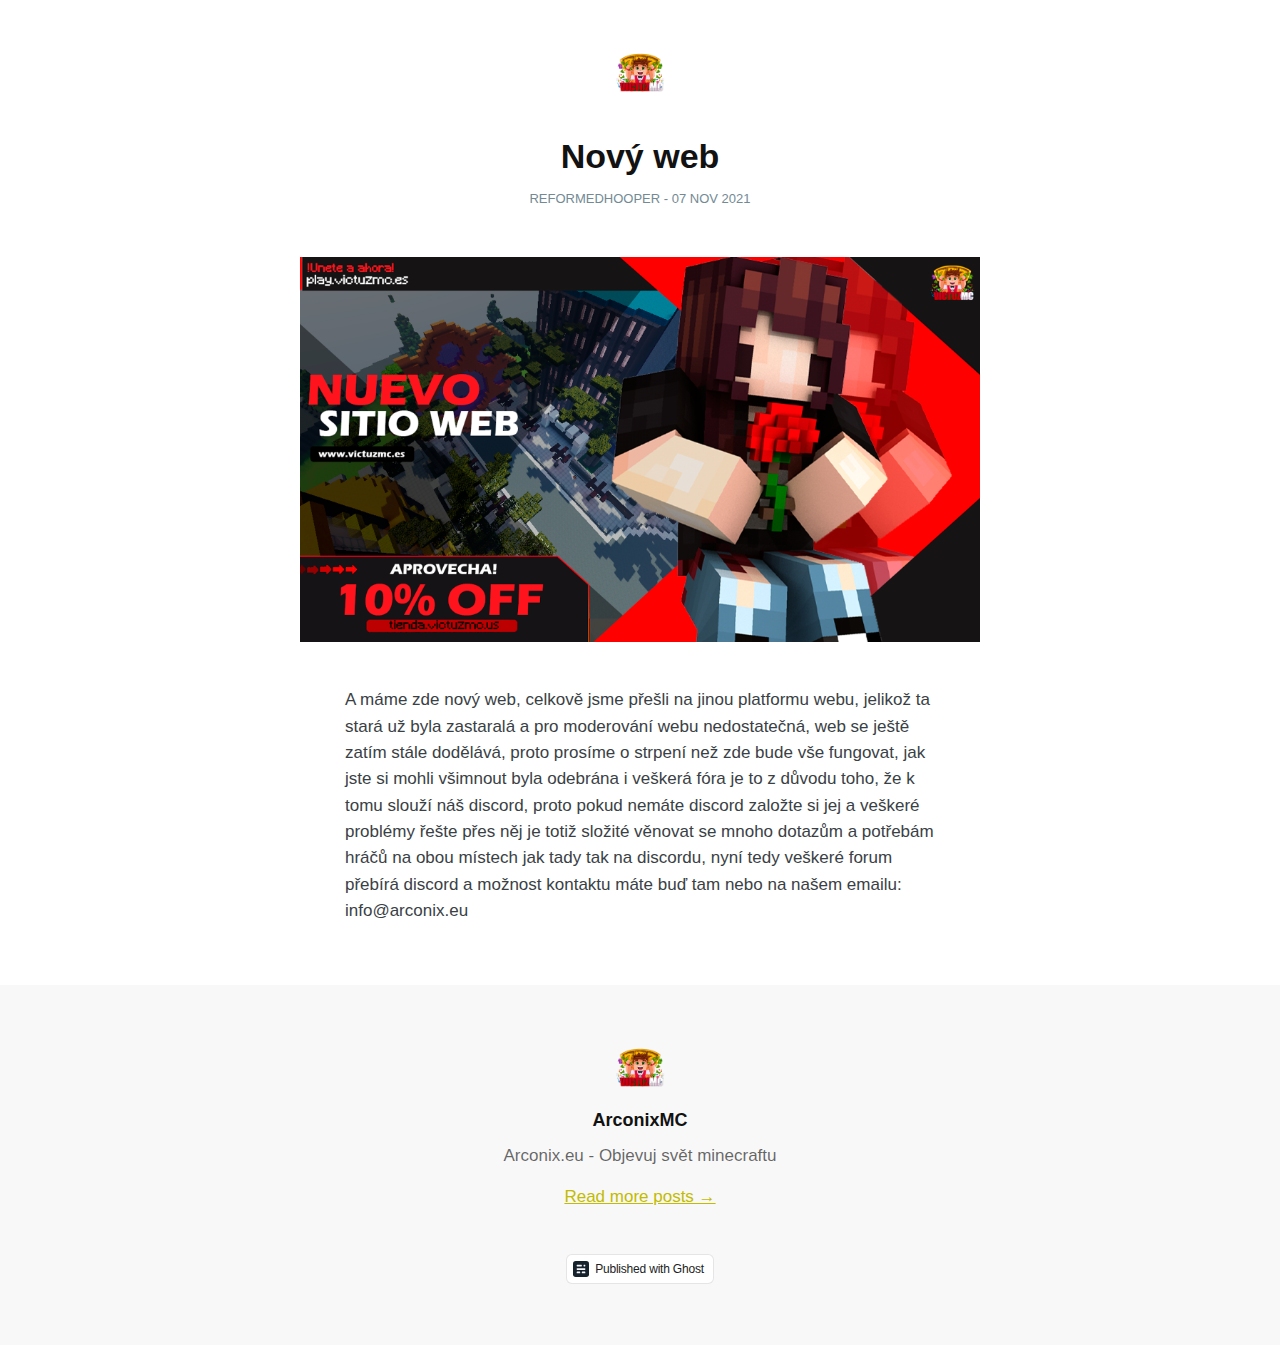
<file: novy-web/amp/index.htm>
﻿<!DOCTYPE html>
<html ⚡="">
<head>
    <meta charset="utf-8">
    <meta name="viewport" content="width=device-width,minimum-scale=1,initial-scale=1">

    <title>Nový web</title>

    <link rel="icon" href="../../favicon.png" type="image/png">
    <link rel="canonical" href="../index.htm">
    <meta name="referrer" content="no-referrer-when-downgrade">
    
    <meta property="og:site_name" content="ArconixMC">
    <meta property="og:type" content="article">
    <meta property="og:title" content="Nový web">
    <meta property="og:description" content="A máme zde nový web, celkově jsme přešli na jinou platformu webu, jelikož ta stará už byla zastaralá a pro moderování webu nedostatečná, web se ještě zatím stále dodělává, proto prosíme o strpení než zde bude vše fungovat, jak jste si mohli všimnout byla odebrána i veškerá fóra je to">
    <meta property="og:url" content="http://arconix.eu/novy-web/">
    <meta property="og:image" content="http://arconix.eu/content/images/2021/11/web-5.png">
    <meta property="article:published_time" content="2021-11-07T11:13:08.000Z">
    <meta property="article:modified_time" content="2021-11-07T14:12:44.000Z">
    <meta property="article:publisher" content="https://www.facebook.com/ghost">
    <meta name="twitter:card" content="summary_large_image">
    <meta name="twitter:title" content="Nový web">
    <meta name="twitter:description" content="A máme zde nový web, celkově jsme přešli na jinou platformu webu, jelikož ta stará už byla zastaralá a pro moderování webu nedostatečná, web se ještě zatím stále dodělává, proto prosíme o strpení než zde bude vše fungovat, jak jste si mohli všimnout byla odebrána i veškerá fóra je to">
    <meta name="twitter:url" content="http://arconix.eu/novy-web/">
    <meta name="twitter:image" content="http://arconix.eu/content/images/2021/11/web-5.png">
    <meta name="twitter:label1" content="Written by">
    <meta name="twitter:data1" content="ReformedHooper">
    <meta name="twitter:site" content="@ghost">
    <meta property="og:image:width" content="1920">
    <meta property="og:image:height" content="1080">
    
    <script type="application/ld+json">
{
    "@context": "https://schema.org",
    "@type": "Article",
    "publisher": {
        "@type": "Organization",
        "name": "ArconixMC",
        "url": "http://arconix.eu/",
        "logo": {
            "@type": "ImageObject",
            "url": "http://arconix.eu/content/images/2021/11/logo.png"
        }
    },
    "author": {
        "@type": "Person",
        "name": "ReformedHooper",
        "image": {
            "@type": "ImageObject",
            "url": "http://arconix.eu/content/images/2021/11/65886329_2607393012880237_5662514423831461888_n.jpg",
            "width": 956,
            "height": 959
        },
        "url": "http://arconix.eu/author/reformedhooper/",
        "sameAs": []
    },
    "headline": "Nový web",
    "url": "http://arconix.eu/novy-web/",
    "datePublished": "2021-11-07T11:13:08.000Z",
    "dateModified": "2021-11-07T14:12:44.000Z",
    "image": {
        "@type": "ImageObject",
        "url": "http://arconix.eu/content/images/2021/11/web-5.png",
        "width": 1920,
        "height": 1080
    },
    "description": "A máme zde nový web, celkově jsme přešli na jinou platformu webu, jelikož ta\nstará už byla zastaralá a pro moderování webu nedostatečná, web se ještě zatím\nstále dodělává, proto prosíme o strpení než zde bude vše fungovat, jak jste si\nmohli všimnout byla odebrána i veškerá fóra je to z důvodu toho, že k tomu\nslouží náš discord, proto pokud nemáte discord založte si jej a veškeré problémy\nřešte přes něj je totiž složité věnovat se mnoho dotazům a potřebám hráčů na\nobou místech jak tady tak na dis",
    "mainEntityOfPage": {
        "@type": "WebPage",
        "@id": "http://arconix.eu/"
    }
}
    </script>

    <meta name="generator" content="Ghost 4.21">
    <link rel="alternate" type="application/rss+xml" title="ArconixMC" href="../../rss/index.htm.xml">

    <style amp-custom="">
    *,
    *::before,
    *::after {
        box-sizing: border-box;
    }

    html {
        overflow-x: hidden;
        overflow-y: scroll;
        font-size: 62.5%;
        -webkit-tap-highlight-color: rgba(0, 0, 0, 0);
    }

    body {
        min-height: 100vh;
        margin: 0;
        padding: 0;
        color: #3a4145;
        font-family: -apple-system,BlinkMacSystemFont,Segoe UI,Roboto,Oxygen,Ubuntu,Cantarell,Open Sans,Helvetica Neue,sans-serif;
        font-size: 1.7rem;
        line-height: 1.55em;
        font-weight: 400;
        font-style: normal;
        background: #fff;
        scroll-behavior: smooth;
        overflow-x: hidden;
        -webkit-font-smoothing: antialiased;
        -moz-osx-font-smoothing: grayscale;
    }

    p,
    ul,
    ol,
    li,
    dl,
    dd,
    hr,
    pre,
    form,
    table,
    video,
    figure,
    figcaption,
    blockquote {
        margin: 0;
        padding: 0;
    }

    ul[class],
    ol[class] {
        padding: 0;
        list-style: none;
    }

    img {
        display: block;
        max-width: 100%;
    }

    input,
    button,
    select,
    textarea {
        font: inherit;
        -webkit-appearance: none;
    }

    fieldset {
        margin: 0;
        padding: 0;
        border: 0;
    }

    label {
        display: block;
        font-size: 0.9em;
        font-weight: 700;
    }

    hr {
        position: relative;
        display: block;
        width: 100%;
        height: 1px;
        border: 0;
        border-top: 1px solid currentcolor;
        opacity: 0.1;
    }

    ::selection {
        text-shadow: none;
        background: #cbeafb;
    }

    mark {
        background-color: #fdffb6;
    }

    small {
        font-size: 80%;
    }

    sub,
    sup {
        position: relative;
        font-size: 75%;
        line-height: 0;
        vertical-align: baseline;
    }
    sup {
        top: -0.5em;
    }
    sub {
        bottom: -0.25em;
    }

    ul li + li {
        margin-top: 0.6em;
    }

    a {
        color: var(--ghost-accent-color, #1292EE);
        text-decoration-skip-ink: auto;
    }

    h1,
    h2,
    h3,
    h4,
    h5,
    h6 {
        margin: 0;
        font-weight: 700;
        color: #121212;
        line-height: 1.4em;
    }

    h1 {
        font-size: 3.4rem;
        line-height: 1.1em;
    }

    h2 {
        font-size: 2.4rem;
        line-height: 1.2em;
    }

    h3 {
        font-size: 1.8rem;
    }

    h4 {
        font-size: 1.7rem;
    }

    h5 {
        font-size: 1.6rem;
    }

    h6 {
        font-size: 1.6rem;
    }

    amp-img {
        height: 100%;
        width: 100%;
        max-width: 100%;
        max-height: 100%;
    }

    amp-img img {
        object-fit: cover;
    }

    .page-header {
        padding: 50px 5vmin 30px;
        text-align: center;
        font-size: 2rem;
        text-transform: uppercase;
        letter-spacing: 0.5px;
    }

    .page-header a {
        color: #121212;
        font-weight: 700;
        text-decoration: none;
        font-size: 1.6rem;
        letter-spacing: -0.1px;
    }

    .post {
        max-width: 680px;
        margin: 0 auto;
    }

    .post-header {
        margin: 0 5vmin 5vmin;
        text-align: center;
    }

    .post-meta {
        margin: 1rem 0 0 0;
        text-transform: uppercase;
        color: #738a94;
        font-weight: 500;
        font-size: 1.3rem;
    }

    .post-image {
        margin: 0 0 5vmin;
    }

    .post-image img {
        display: block;
        width: 100%;
        height: auto;
    }

    .post-content {
        padding: 0 5vmin;
    }

    .post-content > * + * {
        margin-top: 1.5em;
    }

    .post-content [id]:not(:first-child) {
        margin: 2em 0 0;
    }

    .post-content > [id] + * {
        margin-top: 1rem;
    }

    .post-content [id] + .kg-card,
    .post-content blockquote + .kg-card {
        margin-top: 40px;
    }

    .post-content > ul,
    .post-content > ol,
    .post-content > dl {
        padding-left: 1.9em;
    }

    .post-content hr {
        margin-top: 40px;
    }

    .post .post-content hr + * {
        margin-top: 40px;
    }

    .post-content amp-img {
        background-color: #f8f8f8;
    }

    .post-content blockquote {
        position: relative;
        font-style: italic;
    }

    .post-content blockquote::before {
        content: "";
        position: absolute;
        left: -1.5em;
        top: 0;
        bottom: 0;
        width: 0.3rem;
        background: var(--ghost-accent-color, #1292EE);
    }

    .post-content :not(.kg-card):not([id]) + .kg-card {
        margin-top: 40px;
    }

    .post-content .kg-card + :not(.kg-card) {
        margin-top: 40px;
    }

    .kg-card figcaption {
        padding: 1.5rem 1.5rem 0;
        text-align: center;
        font-weight: 500;
        font-size: 1.3rem;
        line-height: 1.4em;
        opacity: 0.6;
    }

    .kg-card figcaption strong {
        color: rgba(0,0,0,0.8);
    }

    .post-content :not(pre) code {
        vertical-align: middle;
        padding: 0.15em 0.4em 0.15em;
        border: #e1eaef 1px solid;
        font-weight: 400;
        font-size: 0.9em;
        line-height: 1em;
        color: #15171a;
        background: #f0f6f9;
        border-radius: 0.25em;
    }

    .post-content > pre {
        overflow: scroll;
        padding: 16px 20px;
        color: #fff;
        background: #1F2428;
        border-radius: 5px;
        box-shadow: 0 2px 6px -2px rgba(0,0,0,.1), 0 0 1px rgba(0,0,0,.4);
    }

    .kg-embed-card {
        display: flex;
        flex-direction: column;
        align-items: center;
        width: 100%;
    }

    .kg-image-card img {
        margin: auto;
    }

    .kg-gallery-card + .kg-gallery-card {
        margin-top: 0.75em;
    }

    .kg-gallery-container {
        position: relative;
    }

    .kg-gallery-row {
        display: flex;
        flex-direction: row;
        justify-content: center;
    }

    .kg-gallery-image {
        width: 100%;
        height: 100%;
    }

    .kg-gallery-row:not(:first-of-type) {
        margin: 0.75em 0 0 0;
    }

    .kg-gallery-image:not(:first-of-type) {
        margin: 0 0 0 0.75em;
    }

    .kg-bookmark-card,
    .kg-bookmark-publisher {
        position: relative;
    }

    .kg-bookmark-container,
    .kg-bookmark-container:hover {
        display: flex;
        flex-wrap: wrap;
        flex-direction: row-reverse;
        color: currentColor;
        background: rgba(255,255,255,0.6);
        font-family: -apple-system,BlinkMacSystemFont,Segoe UI,Roboto,Oxygen,Ubuntu,Cantarell,Open Sans,Helvetica Neue,sans-serif;
        text-decoration: none;
        border-radius: 5px;
        box-shadow: 0 2px 6px -2px rgba(0, 0, 0, 0.1), 0 0 1px rgba(0, 0, 0, 0.4);
        overflow: hidden;
    }

    .kg-bookmark-content {
        flex-basis: 0;
        flex-grow: 999;
        padding: 20px;
        order: 1;
    }

    .kg-bookmark-title {
        font-weight: 600;
        font-size: 1.5rem;
        line-height: 1.3em;
    }

    .kg-bookmark-description {
        display: -webkit-box;
        max-height: 45px;
        margin: 0.5em 0 0 0;
        font-size: 1.4rem;
        line-height: 1.55em;
        overflow: hidden;
        opacity: 0.8;
        -webkit-line-clamp: 2;
        -webkit-box-orient: vertical;
    }

    .kg-bookmark-metadata {
        margin-top: 20px;
    }

    .kg-bookmark-metadata {
        display: flex;
        align-items: center;
        font-weight: 500;
        font-size: 1.3rem;
        line-height: 1.3em;
        white-space: nowrap;
        overflow: hidden;
        text-overflow: ellipsis;
    }

    .kg-bookmark-description {
        display: -webkit-box;
        -webkit-box-orient: vertical;
        -webkit-line-clamp: 2;
        overflow: hidden;
    }

    .kg-bookmark-metadata amp-img {
        width: 18px;
        height: 18px;
        max-width: 18px;
        max-height: 18px;
        margin-right: 10px;
    }

    .kg-bookmark-thumbnail {
        display: flex;
        flex-basis: 20rem;
        flex-grow: 1;
        justify-content: flex-end;
    }

    .kg-bookmark-thumbnail amp-img {
        max-height: 200px;
    }

    .kg-bookmark-author {
        white-space: nowrap;
        text-overflow: ellipsis;
        overflow: hidden;
    }

    .kg-bookmark-publisher::before {
        content: "•";
        margin: 0 .5em;
    }

    .kg-width-full.kg-card-hascaption {
        display: grid;
        grid-template-columns: inherit;
    }

    .post-content table {
        border-collapse: collapse;
        width: 100%;
    }

    .post-content th {
        padding: 0.5em 0.8em;
        text-align: left;
        font-size: .75em;
        text-transform: uppercase;
    }

    .post-content td {
        padding: 0.4em 0.7em;
    }

    .post-content tbody tr:nth-child(2n + 1) {
        background-color: rgba(0,0,0,0.1);
        padding: 1px;
    }

    .post-content tbody tr:nth-child(2n + 2) td:last-child {
        box-shadow:
            inset 1px 0 rgba(0,0,0,0.1),
            inset -1px 0 rgba(0,0,0,0.1);
    }

    .post-content tbody tr:nth-child(2n + 2) td {
        box-shadow: inset 1px 0 rgba(0,0,0,0.1);
    }

    .post-content tbody tr:last-child {
        border-bottom: 1px solid rgba(0,0,0,.1);
    }

    .page-footer {
        padding: 60px 5vmin;
        margin: 60px auto 0;
        text-align: center;
        background-color: #f8f8f8;
    }

    .page-footer h3 {
        margin: 0.5rem 0 0 0;
    }

    .page-footer p {
        max-width: 500px;
        margin: 1rem auto 1.5rem;
        font-size: 1.7rem;
        line-height: 1.5em;
        color: rgba(0,0,0,0.6)
    }

    .powered {
        display: inline-flex;
        align-items: center;
        margin: 30px 0 0;
        padding: 6px 9px 6px 6px;
        border: rgba(0,0,0,0.1) 1px solid;
        font-size: 12px;
        line-height: 12px;
        letter-spacing: -0.2px;
        font-family: -apple-system, BlinkMacSystemFont, "Segoe UI", "Roboto", "Oxygen", "Ubuntu", "Cantarell", "Fira Sans", "Droid Sans", "Helvetica Neue", sans-serif;
        font-weight: 500;
        color: #222;
        text-decoration: none;
        background: #fff;
        border-radius: 6px;
    }

    .powered svg {
        height: 16px;
        width: 16px;
        margin: 0 6px 0 0;
    }

    @media (max-width: 600px) {
        body {
            font-size: 1.6rem;
        }
        h1 {
            font-size: 3rem;
        }

        h2 {
            font-size: 2.2rem;
        }
    }

    @media (max-width: 400px) {
        h1 {
            font-size: 2.6rem;
            line-height: 1.15em;
        }
        h2 {
            font-size: 2rem;
            line-height: 1.2em;
        }
        h3 {
            font-size: 1.7rem;
        }
    }

    :root {--ghost-accent-color: #c2bb00;}
    </style>

    <style amp-boilerplate="">body{-webkit-animation:-amp-start 8s steps(1,end) 0s 1 normal both;-moz-animation:-amp-start 8s steps(1,end) 0s 1 normal both;-ms-animation:-amp-start 8s steps(1,end) 0s 1 normal both;animation:-amp-start 8s steps(1,end) 0s 1 normal both}@-webkit-keyframes -amp-start{from{visibility:hidden}to{visibility:visible}}@-moz-keyframes -amp-start{from{visibility:hidden}to{visibility:visible}}@-ms-keyframes -amp-start{from{visibility:hidden}to{visibility:visible}}@-o-keyframes -amp-start{from{visibility:hidden}to{visibility:visible}}@keyframes -amp-start{from{visibility:hidden}to{visibility:visible}}</style><noscript><style amp-boilerplate="">body{-webkit-animation:none;-moz-animation:none;-ms-animation:none;animation:none}</style></noscript>
    <script async="" src="../../v0.js"></script>

    

</head>

<body class="amp-template">
    <header class="page-header">
        <a href="../../index.htm">
                <amp-img class="site-icon" src="../../content/images/2021/11/output-onlinepngtools--71-.png" width="50" height="50" layout="fixed"></amp-img>
        </a>
    </header>

    <main class="content" role="main">
        <article class="post">

            <header class="post-header">
                <h1 class="post-title">Nový web</h1>
                <section class="post-meta">
                    ReformedHooper -
                    <time class="post-date" datetime="2021-11-07">07 Nov 2021</time>
                </section>
            </header>
            <figure class="post-image">
                <amp-img src="../../content/images/2021/11/web-5.png" width="600" height="340" layout="responsive"></amp-img>
            </figure>
            <section class="post-content">

                <p>A máme zde nový web, celkově jsme přešli na jinou platformu webu, jelikož ta stará už byla zastaralá a pro moderování webu nedostatečná, web se ještě zatím stále dodělává, proto prosíme o strpení než zde bude vše fungovat, jak jste si mohli všimnout byla odebrána i veškerá fóra je to z důvodu toho, že k tomu slouží náš discord, proto pokud nemáte discord založte si jej a veškeré problémy řešte přes něj je totiž složité věnovat se mnoho dotazům a potřebám hráčů na obou místech jak tady tak na discordu, nyní tedy veškeré forum přebírá discord a možnost kontaktu máte buď tam nebo na našem emailu: info@arconix.eu</p>

            </section>

        </article>
    </main>
    <footer class="page-footer">
            <amp-img class="site-icon" src="../../content/images/2021/11/output-onlinepngtools--71-.png" width="50" height="50" layout="fixed"></amp-img>
        <h3>ArconixMC</h3>
            <p>Arconix.eu - Objevuj svět minecraftu</p>
        <p><a href="../../index.htm">Read more posts →</a></p>
        <a class="powered" href="../../index-4.htm" target="_blank" rel="noopener"><svg xmlns="http://www.w3.org/2000/svg" viewbox="0 0 156 156"><g fill="none" fill-rule="evenodd"><rect fill="#15212B" width="156" height="156" rx="27"></rect><g transform="translate(36 36)" fill="#F6F8FA"><path d="M0 71.007A4.004 4.004 0 014 67h26a4 4 0 014 4.007v8.986A4.004 4.004 0 0130 84H4a4 4 0 01-4-4.007v-8.986zM50 71.007A4.004 4.004 0 0154 67h26a4 4 0 014 4.007v8.986A4.004 4.004 0 0180 84H54a4 4 0 01-4-4.007v-8.986z"></path><rect y="34" width="84" height="17" rx="4"></rect><path d="M0 4.007A4.007 4.007 0 014.007 0h41.986A4.003 4.003 0 0150 4.007v8.986A4.007 4.007 0 0145.993 17H4.007A4.003 4.003 0 010 12.993V4.007z"></path><rect x="67" width="17" height="17" rx="4"></rect></g></g></svg> Published with Ghost</a>
    </footer>
    
</body>
</html>
</file>
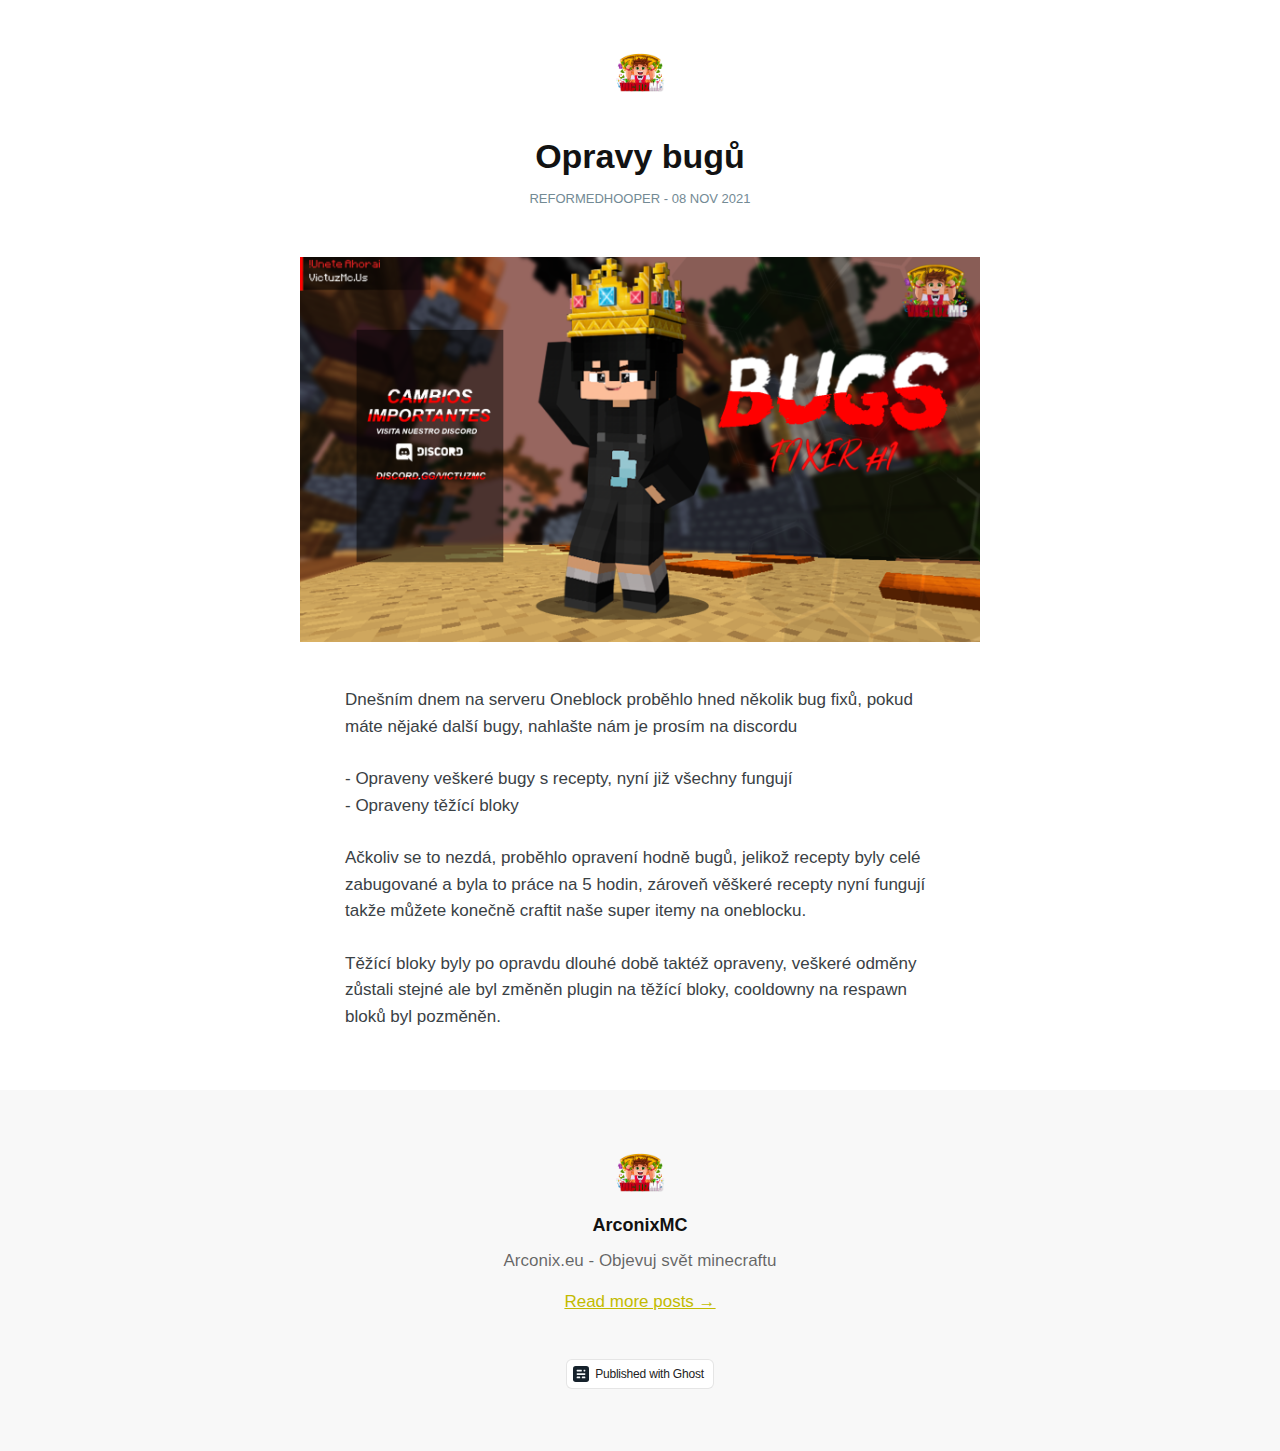
<file: opravy-bugu/amp/index.htm>
﻿<!DOCTYPE html>
<html ⚡="">
<head>
    <meta charset="utf-8">
    <meta name="viewport" content="width=device-width,minimum-scale=1,initial-scale=1">

    <title>Opravy bugů</title>

    <link rel="icon" href="../../favicon.png" type="image/png">
    <link rel="canonical" href="../index.htm">
    <meta name="referrer" content="no-referrer-when-downgrade">
    
    <meta property="og:site_name" content="ArconixMC">
    <meta property="og:type" content="article">
    <meta property="og:title" content="Opravy bugů">
    <meta property="og:description" content="Dnešním dnem na serveru Oneblock proběhlo hned několik bug fixů, pokud máte nějaké další bugy, nahlašte nám je prosím na discordu  - Opraveny veškeré bugy s recepty, nyní již všechny fungují - Opraveny těžící bloky  Ačkoliv se to nezdá, proběhlo opravení hodně bugů, jelikož recepty byly celé zabugované a byla">
    <meta property="og:url" content="http://arconix.eu/opravy-bugu/">
    <meta property="og:image" content="http://arconix.eu/content/images/2021/11/bugfixes.png">
    <meta property="article:published_time" content="2021-11-08T15:46:31.000Z">
    <meta property="article:modified_time" content="2021-11-08T15:46:31.000Z">
    <meta property="article:publisher" content="https://www.facebook.com/ghost">
    <meta name="twitter:card" content="summary_large_image">
    <meta name="twitter:title" content="Opravy bugů">
    <meta name="twitter:description" content="Dnešním dnem na serveru Oneblock proběhlo hned několik bug fixů, pokud máte nějaké další bugy, nahlašte nám je prosím na discordu  - Opraveny veškeré bugy s recepty, nyní již všechny fungují - Opraveny těžící bloky  Ačkoliv se to nezdá, proběhlo opravení hodně bugů, jelikož recepty byly celé zabugované a byla">
    <meta name="twitter:url" content="http://arconix.eu/opravy-bugu/">
    <meta name="twitter:image" content="http://arconix.eu/content/images/2021/11/bugfixes.png">
    <meta name="twitter:label1" content="Written by">
    <meta name="twitter:data1" content="ReformedHooper">
    <meta name="twitter:site" content="@ghost">
    <meta property="og:image:width" content="1920">
    <meta property="og:image:height" content="1080">
    
    <script type="application/ld+json">
{
    "@context": "https://schema.org",
    "@type": "Article",
    "publisher": {
        "@type": "Organization",
        "name": "ArconixMC",
        "url": "http://arconix.eu/",
        "logo": {
            "@type": "ImageObject",
            "url": "http://arconix.eu/content/images/2021/11/logo.png"
        }
    },
    "author": {
        "@type": "Person",
        "name": "ReformedHooper",
        "image": {
            "@type": "ImageObject",
            "url": "http://arconix.eu/content/images/2021/11/65886329_2607393012880237_5662514423831461888_n.jpg",
            "width": 956,
            "height": 959
        },
        "url": "http://arconix.eu/author/reformedhooper/",
        "sameAs": []
    },
    "headline": "Opravy bugů",
    "url": "http://arconix.eu/opravy-bugu/",
    "datePublished": "2021-11-08T15:46:31.000Z",
    "dateModified": "2021-11-08T15:46:31.000Z",
    "image": {
        "@type": "ImageObject",
        "url": "http://arconix.eu/content/images/2021/11/bugfixes.png",
        "width": 1920,
        "height": 1080
    },
    "description": "Dnešním dnem na serveru Oneblock proběhlo hned několik bug fixů, pokud máte\nnějaké další bugy, nahlašte nám je prosím na discordu\n\n- Opraveny veškeré bugy s recepty, nyní již všechny fungují\n- Opraveny těžící bloky\n\nAčkoliv se to nezdá, proběhlo opravení hodně bugů, jelikož recepty byly celé\nzabugované a byla to práce na 5 hodin, zároveň věškeré recepty nyní fungují\ntakže můžete konečně craftit naše super itemy na oneblocku.\n\nTěžící bloky byly po opravdu dlouhé době taktéž opraveny, veškeré odmě",
    "mainEntityOfPage": {
        "@type": "WebPage",
        "@id": "http://arconix.eu/"
    }
}
    </script>

    <meta name="generator" content="Ghost 4.21">
    <link rel="alternate" type="application/rss+xml" title="ArconixMC" href="../../rss/index.htm.xml">

    <style amp-custom="">
    *,
    *::before,
    *::after {
        box-sizing: border-box;
    }

    html {
        overflow-x: hidden;
        overflow-y: scroll;
        font-size: 62.5%;
        -webkit-tap-highlight-color: rgba(0, 0, 0, 0);
    }

    body {
        min-height: 100vh;
        margin: 0;
        padding: 0;
        color: #3a4145;
        font-family: -apple-system,BlinkMacSystemFont,Segoe UI,Roboto,Oxygen,Ubuntu,Cantarell,Open Sans,Helvetica Neue,sans-serif;
        font-size: 1.7rem;
        line-height: 1.55em;
        font-weight: 400;
        font-style: normal;
        background: #fff;
        scroll-behavior: smooth;
        overflow-x: hidden;
        -webkit-font-smoothing: antialiased;
        -moz-osx-font-smoothing: grayscale;
    }

    p,
    ul,
    ol,
    li,
    dl,
    dd,
    hr,
    pre,
    form,
    table,
    video,
    figure,
    figcaption,
    blockquote {
        margin: 0;
        padding: 0;
    }

    ul[class],
    ol[class] {
        padding: 0;
        list-style: none;
    }

    img {
        display: block;
        max-width: 100%;
    }

    input,
    button,
    select,
    textarea {
        font: inherit;
        -webkit-appearance: none;
    }

    fieldset {
        margin: 0;
        padding: 0;
        border: 0;
    }

    label {
        display: block;
        font-size: 0.9em;
        font-weight: 700;
    }

    hr {
        position: relative;
        display: block;
        width: 100%;
        height: 1px;
        border: 0;
        border-top: 1px solid currentcolor;
        opacity: 0.1;
    }

    ::selection {
        text-shadow: none;
        background: #cbeafb;
    }

    mark {
        background-color: #fdffb6;
    }

    small {
        font-size: 80%;
    }

    sub,
    sup {
        position: relative;
        font-size: 75%;
        line-height: 0;
        vertical-align: baseline;
    }
    sup {
        top: -0.5em;
    }
    sub {
        bottom: -0.25em;
    }

    ul li + li {
        margin-top: 0.6em;
    }

    a {
        color: var(--ghost-accent-color, #1292EE);
        text-decoration-skip-ink: auto;
    }

    h1,
    h2,
    h3,
    h4,
    h5,
    h6 {
        margin: 0;
        font-weight: 700;
        color: #121212;
        line-height: 1.4em;
    }

    h1 {
        font-size: 3.4rem;
        line-height: 1.1em;
    }

    h2 {
        font-size: 2.4rem;
        line-height: 1.2em;
    }

    h3 {
        font-size: 1.8rem;
    }

    h4 {
        font-size: 1.7rem;
    }

    h5 {
        font-size: 1.6rem;
    }

    h6 {
        font-size: 1.6rem;
    }

    amp-img {
        height: 100%;
        width: 100%;
        max-width: 100%;
        max-height: 100%;
    }

    amp-img img {
        object-fit: cover;
    }

    .page-header {
        padding: 50px 5vmin 30px;
        text-align: center;
        font-size: 2rem;
        text-transform: uppercase;
        letter-spacing: 0.5px;
    }

    .page-header a {
        color: #121212;
        font-weight: 700;
        text-decoration: none;
        font-size: 1.6rem;
        letter-spacing: -0.1px;
    }

    .post {
        max-width: 680px;
        margin: 0 auto;
    }

    .post-header {
        margin: 0 5vmin 5vmin;
        text-align: center;
    }

    .post-meta {
        margin: 1rem 0 0 0;
        text-transform: uppercase;
        color: #738a94;
        font-weight: 500;
        font-size: 1.3rem;
    }

    .post-image {
        margin: 0 0 5vmin;
    }

    .post-image img {
        display: block;
        width: 100%;
        height: auto;
    }

    .post-content {
        padding: 0 5vmin;
    }

    .post-content > * + * {
        margin-top: 1.5em;
    }

    .post-content [id]:not(:first-child) {
        margin: 2em 0 0;
    }

    .post-content > [id] + * {
        margin-top: 1rem;
    }

    .post-content [id] + .kg-card,
    .post-content blockquote + .kg-card {
        margin-top: 40px;
    }

    .post-content > ul,
    .post-content > ol,
    .post-content > dl {
        padding-left: 1.9em;
    }

    .post-content hr {
        margin-top: 40px;
    }

    .post .post-content hr + * {
        margin-top: 40px;
    }

    .post-content amp-img {
        background-color: #f8f8f8;
    }

    .post-content blockquote {
        position: relative;
        font-style: italic;
    }

    .post-content blockquote::before {
        content: "";
        position: absolute;
        left: -1.5em;
        top: 0;
        bottom: 0;
        width: 0.3rem;
        background: var(--ghost-accent-color, #1292EE);
    }

    .post-content :not(.kg-card):not([id]) + .kg-card {
        margin-top: 40px;
    }

    .post-content .kg-card + :not(.kg-card) {
        margin-top: 40px;
    }

    .kg-card figcaption {
        padding: 1.5rem 1.5rem 0;
        text-align: center;
        font-weight: 500;
        font-size: 1.3rem;
        line-height: 1.4em;
        opacity: 0.6;
    }

    .kg-card figcaption strong {
        color: rgba(0,0,0,0.8);
    }

    .post-content :not(pre) code {
        vertical-align: middle;
        padding: 0.15em 0.4em 0.15em;
        border: #e1eaef 1px solid;
        font-weight: 400;
        font-size: 0.9em;
        line-height: 1em;
        color: #15171a;
        background: #f0f6f9;
        border-radius: 0.25em;
    }

    .post-content > pre {
        overflow: scroll;
        padding: 16px 20px;
        color: #fff;
        background: #1F2428;
        border-radius: 5px;
        box-shadow: 0 2px 6px -2px rgba(0,0,0,.1), 0 0 1px rgba(0,0,0,.4);
    }

    .kg-embed-card {
        display: flex;
        flex-direction: column;
        align-items: center;
        width: 100%;
    }

    .kg-image-card img {
        margin: auto;
    }

    .kg-gallery-card + .kg-gallery-card {
        margin-top: 0.75em;
    }

    .kg-gallery-container {
        position: relative;
    }

    .kg-gallery-row {
        display: flex;
        flex-direction: row;
        justify-content: center;
    }

    .kg-gallery-image {
        width: 100%;
        height: 100%;
    }

    .kg-gallery-row:not(:first-of-type) {
        margin: 0.75em 0 0 0;
    }

    .kg-gallery-image:not(:first-of-type) {
        margin: 0 0 0 0.75em;
    }

    .kg-bookmark-card,
    .kg-bookmark-publisher {
        position: relative;
    }

    .kg-bookmark-container,
    .kg-bookmark-container:hover {
        display: flex;
        flex-wrap: wrap;
        flex-direction: row-reverse;
        color: currentColor;
        background: rgba(255,255,255,0.6);
        font-family: -apple-system,BlinkMacSystemFont,Segoe UI,Roboto,Oxygen,Ubuntu,Cantarell,Open Sans,Helvetica Neue,sans-serif;
        text-decoration: none;
        border-radius: 5px;
        box-shadow: 0 2px 6px -2px rgba(0, 0, 0, 0.1), 0 0 1px rgba(0, 0, 0, 0.4);
        overflow: hidden;
    }

    .kg-bookmark-content {
        flex-basis: 0;
        flex-grow: 999;
        padding: 20px;
        order: 1;
    }

    .kg-bookmark-title {
        font-weight: 600;
        font-size: 1.5rem;
        line-height: 1.3em;
    }

    .kg-bookmark-description {
        display: -webkit-box;
        max-height: 45px;
        margin: 0.5em 0 0 0;
        font-size: 1.4rem;
        line-height: 1.55em;
        overflow: hidden;
        opacity: 0.8;
        -webkit-line-clamp: 2;
        -webkit-box-orient: vertical;
    }

    .kg-bookmark-metadata {
        margin-top: 20px;
    }

    .kg-bookmark-metadata {
        display: flex;
        align-items: center;
        font-weight: 500;
        font-size: 1.3rem;
        line-height: 1.3em;
        white-space: nowrap;
        overflow: hidden;
        text-overflow: ellipsis;
    }

    .kg-bookmark-description {
        display: -webkit-box;
        -webkit-box-orient: vertical;
        -webkit-line-clamp: 2;
        overflow: hidden;
    }

    .kg-bookmark-metadata amp-img {
        width: 18px;
        height: 18px;
        max-width: 18px;
        max-height: 18px;
        margin-right: 10px;
    }

    .kg-bookmark-thumbnail {
        display: flex;
        flex-basis: 20rem;
        flex-grow: 1;
        justify-content: flex-end;
    }

    .kg-bookmark-thumbnail amp-img {
        max-height: 200px;
    }

    .kg-bookmark-author {
        white-space: nowrap;
        text-overflow: ellipsis;
        overflow: hidden;
    }

    .kg-bookmark-publisher::before {
        content: "•";
        margin: 0 .5em;
    }

    .kg-width-full.kg-card-hascaption {
        display: grid;
        grid-template-columns: inherit;
    }

    .post-content table {
        border-collapse: collapse;
        width: 100%;
    }

    .post-content th {
        padding: 0.5em 0.8em;
        text-align: left;
        font-size: .75em;
        text-transform: uppercase;
    }

    .post-content td {
        padding: 0.4em 0.7em;
    }

    .post-content tbody tr:nth-child(2n + 1) {
        background-color: rgba(0,0,0,0.1);
        padding: 1px;
    }

    .post-content tbody tr:nth-child(2n + 2) td:last-child {
        box-shadow:
            inset 1px 0 rgba(0,0,0,0.1),
            inset -1px 0 rgba(0,0,0,0.1);
    }

    .post-content tbody tr:nth-child(2n + 2) td {
        box-shadow: inset 1px 0 rgba(0,0,0,0.1);
    }

    .post-content tbody tr:last-child {
        border-bottom: 1px solid rgba(0,0,0,.1);
    }

    .page-footer {
        padding: 60px 5vmin;
        margin: 60px auto 0;
        text-align: center;
        background-color: #f8f8f8;
    }

    .page-footer h3 {
        margin: 0.5rem 0 0 0;
    }

    .page-footer p {
        max-width: 500px;
        margin: 1rem auto 1.5rem;
        font-size: 1.7rem;
        line-height: 1.5em;
        color: rgba(0,0,0,0.6)
    }

    .powered {
        display: inline-flex;
        align-items: center;
        margin: 30px 0 0;
        padding: 6px 9px 6px 6px;
        border: rgba(0,0,0,0.1) 1px solid;
        font-size: 12px;
        line-height: 12px;
        letter-spacing: -0.2px;
        font-family: -apple-system, BlinkMacSystemFont, "Segoe UI", "Roboto", "Oxygen", "Ubuntu", "Cantarell", "Fira Sans", "Droid Sans", "Helvetica Neue", sans-serif;
        font-weight: 500;
        color: #222;
        text-decoration: none;
        background: #fff;
        border-radius: 6px;
    }

    .powered svg {
        height: 16px;
        width: 16px;
        margin: 0 6px 0 0;
    }

    @media (max-width: 600px) {
        body {
            font-size: 1.6rem;
        }
        h1 {
            font-size: 3rem;
        }

        h2 {
            font-size: 2.2rem;
        }
    }

    @media (max-width: 400px) {
        h1 {
            font-size: 2.6rem;
            line-height: 1.15em;
        }
        h2 {
            font-size: 2rem;
            line-height: 1.2em;
        }
        h3 {
            font-size: 1.7rem;
        }
    }

    :root {--ghost-accent-color: #c2bb00;}
    </style>

    <style amp-boilerplate="">body{-webkit-animation:-amp-start 8s steps(1,end) 0s 1 normal both;-moz-animation:-amp-start 8s steps(1,end) 0s 1 normal both;-ms-animation:-amp-start 8s steps(1,end) 0s 1 normal both;animation:-amp-start 8s steps(1,end) 0s 1 normal both}@-webkit-keyframes -amp-start{from{visibility:hidden}to{visibility:visible}}@-moz-keyframes -amp-start{from{visibility:hidden}to{visibility:visible}}@-ms-keyframes -amp-start{from{visibility:hidden}to{visibility:visible}}@-o-keyframes -amp-start{from{visibility:hidden}to{visibility:visible}}@keyframes -amp-start{from{visibility:hidden}to{visibility:visible}}</style><noscript><style amp-boilerplate="">body{-webkit-animation:none;-moz-animation:none;-ms-animation:none;animation:none}</style></noscript>
    <script async="" src="../../v0.js"></script>

    

</head>

<body class="amp-template">
    <header class="page-header">
        <a href="../../index.htm">
                <amp-img class="site-icon" src="../../content/images/2021/11/output-onlinepngtools--71-.png" width="50" height="50" layout="fixed"></amp-img>
        </a>
    </header>

    <main class="content" role="main">
        <article class="post">

            <header class="post-header">
                <h1 class="post-title">Opravy bugů</h1>
                <section class="post-meta">
                    ReformedHooper -
                    <time class="post-date" datetime="2021-11-08">08 Nov 2021</time>
                </section>
            </header>
            <figure class="post-image">
                <amp-img src="../../content/images/2021/11/bugfixes.png" width="600" height="340" layout="responsive"></amp-img>
            </figure>
            <section class="post-content">

                <p>Dnešním dnem na serveru Oneblock proběhlo hned několik bug fixů, pokud máte nějaké další bugy, nahlašte nám je prosím na discordu<br><br>- Opraveny veškeré bugy s recepty, nyní již všechny fungují<br>- Opraveny těžící bloky<br><br>Ačkoliv se to nezdá, proběhlo opravení hodně bugů, jelikož recepty byly celé zabugované a byla to práce na 5 hodin, zároveň věškeré recepty nyní fungují takže můžete konečně craftit naše super itemy na oneblocku.<br><br>Těžící bloky byly po opravdu dlouhé době taktéž opraveny, veškeré odměny zůstali stejné ale byl změněn plugin na těžící bloky, cooldowny na respawn bloků byl pozměněn.</p>

            </section>

        </article>
    </main>
    <footer class="page-footer">
            <amp-img class="site-icon" src="../../content/images/2021/11/output-onlinepngtools--71-.png" width="50" height="50" layout="fixed"></amp-img>
        <h3>ArconixMC</h3>
            <p>Arconix.eu - Objevuj svět minecraftu</p>
        <p><a href="../../index.htm">Read more posts →</a></p>
        <a class="powered" href="../../index-4.htm" target="_blank" rel="noopener"><svg xmlns="http://www.w3.org/2000/svg" viewbox="0 0 156 156"><g fill="none" fill-rule="evenodd"><rect fill="#15212B" width="156" height="156" rx="27"></rect><g transform="translate(36 36)" fill="#F6F8FA"><path d="M0 71.007A4.004 4.004 0 014 67h26a4 4 0 014 4.007v8.986A4.004 4.004 0 0130 84H4a4 4 0 01-4-4.007v-8.986zM50 71.007A4.004 4.004 0 0154 67h26a4 4 0 014 4.007v8.986A4.004 4.004 0 0180 84H54a4 4 0 01-4-4.007v-8.986z"></path><rect y="34" width="84" height="17" rx="4"></rect><path d="M0 4.007A4.007 4.007 0 014.007 0h41.986A4.003 4.003 0 0150 4.007v8.986A4.007 4.007 0 0145.993 17H4.007A4.003 4.003 0 010 12.993V4.007z"></path><rect x="67" width="17" height="17" rx="4"></rect></g></g></svg> Published with Ghost</a>
    </footer>
    
</body>
</html>
</file>
